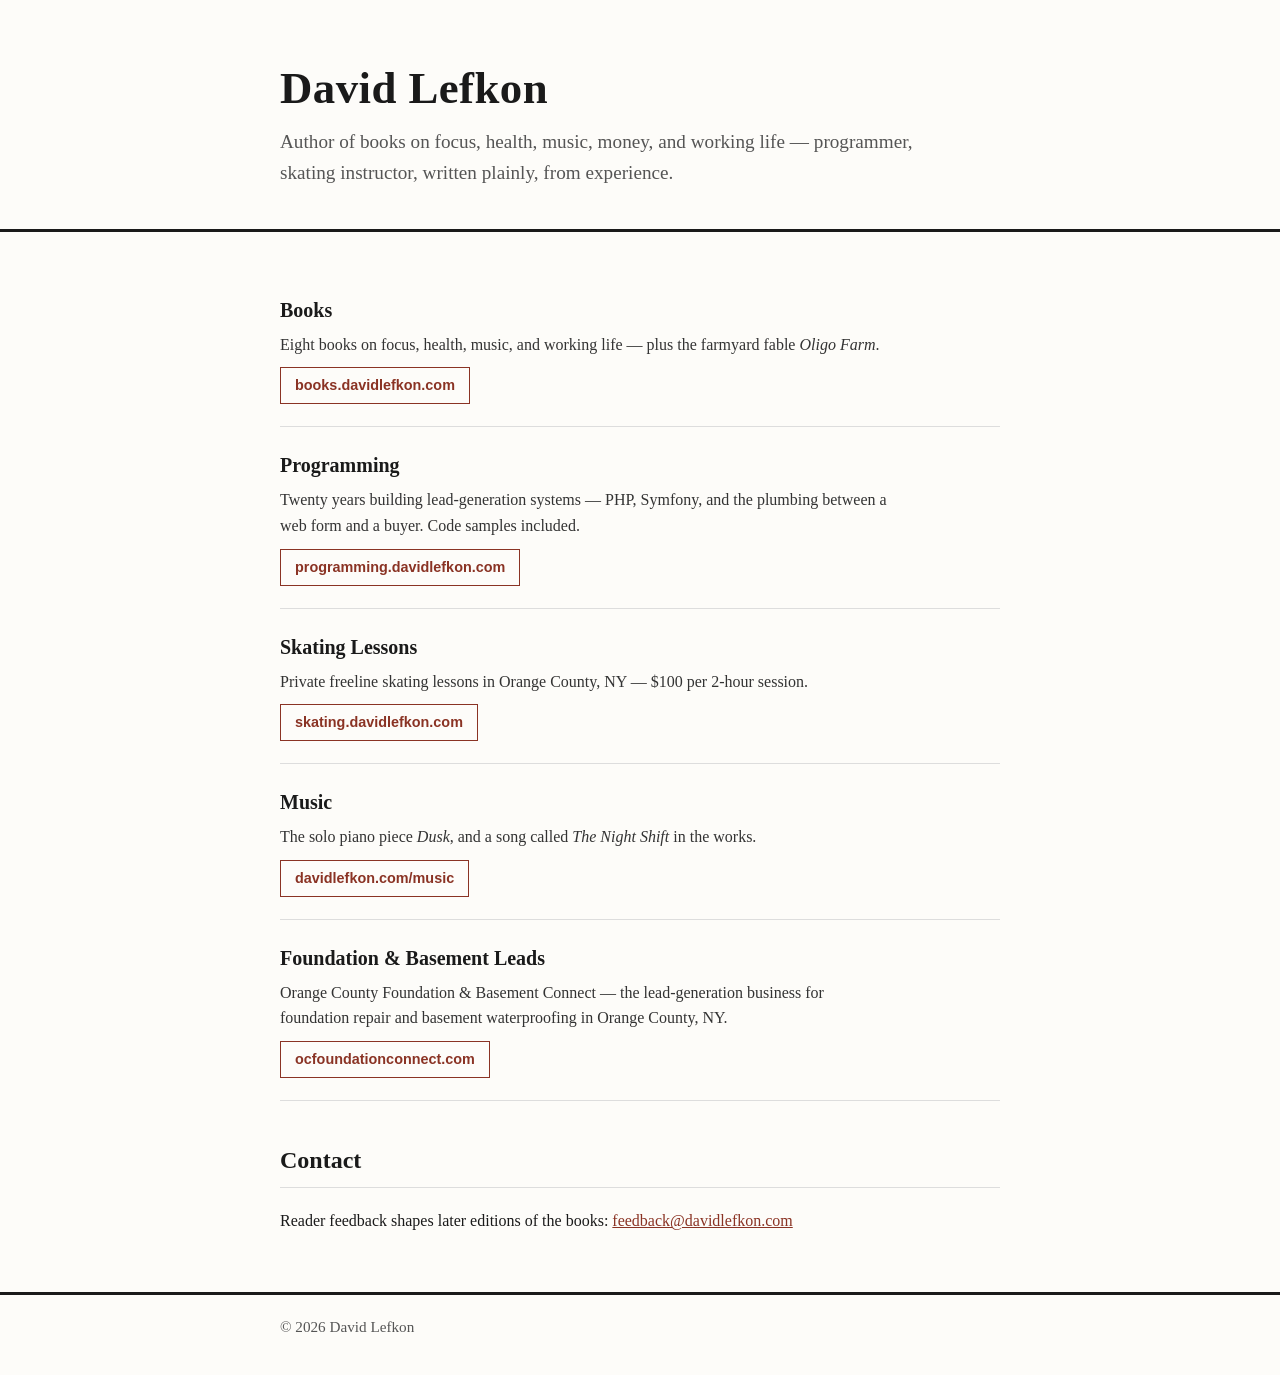
<file: index.html>
<!DOCTYPE html>
<html lang="en">
<head>
<meta charset="UTF-8">
<meta name="viewport" content="width=device-width, initial-scale=1.0">
<title>David Lefkon</title>
<meta name="description" content="David Lefkon: author, programmer, skating instructor. Books, code, lessons, and music.">
<style>:root{--ink:#1a1a1a;--muted:#555;--line:#ddd;--accent:#8a3324;--bg:#fdfcf9}
*{box-sizing:border-box;margin:0;padding:0}
body{font-family:Georgia,"Times New Roman",serif;color:var(--ink);background:var(--bg);line-height:1.6}
.wrap{max-width:760px;margin:0 auto;padding:0 20px}
header.hero{padding:64px 0 40px;border-bottom:3px solid var(--ink)}
header.hero h1{font-size:2.8rem;line-height:1.1;letter-spacing:.01em}
header.hero p.tagline{margin-top:14px;font-size:1.2rem;color:var(--muted);max-width:34em}
main{padding:40px 0 8px}
h2{font-size:1.5rem;margin-bottom:20px;padding-bottom:8px;border-bottom:1px solid var(--line)}
.book,.door{padding:22px 0;border-bottom:1px solid var(--line)}
.book h3,.door h3{font-size:1.25rem;margin-bottom:6px}
.book p,.door p{color:#333;max-width:38em}
a.buy,.door a{display:inline-block;margin-top:10px;font-family:Helvetica,Arial,sans-serif;font-size:.9rem;font-weight:bold;color:var(--accent);text-decoration:none;border:1px solid var(--accent);padding:6px 14px}
a.buy:hover,.door a:hover{background:var(--accent);color:#fff}
.soon{display:inline-block;margin-top:10px;font-family:Helvetica,Arial,sans-serif;font-size:.85rem;color:var(--muted)}
section.contact{padding:40px 0}
section.contact p{max-width:38em;margin-bottom:10px}
section.contact a{color:var(--accent)}
nav.top{padding:16px 0 0}
nav.top a{color:var(--accent);font-family:Helvetica,Arial,sans-serif;font-size:.9rem;text-decoration:none}
footer{border-top:3px solid var(--ink);padding:20px 0 36px;color:var(--muted);font-size:.95rem}</style>
</head>
<body>

<header class="hero">
  <div class="wrap">
    <h1>David Lefkon</h1>
    <p class="tagline">Author of books on focus, health, music, money, and working life &mdash; programmer, skating instructor, written plainly, from experience.</p>
  </div>
</header>
<main>
  <div class="wrap">
    <article class="door">
      <h3>Books</h3>
      <p>Eight books on focus, health, music, and working life &mdash; plus the farmyard fable <em>Oligo Farm</em>.</p>
      <a href="https://books.davidlefkon.com">books.davidlefkon.com</a>
    </article>
    <article class="door">
      <h3>Programming</h3>
      <p>Twenty years building lead-generation systems &mdash; PHP, Symfony, and the plumbing between a web form and a buyer. Code samples included.</p>
      <a href="https://programming.davidlefkon.com">programming.davidlefkon.com</a>
    </article>
    <article class="door">
      <h3>Skating Lessons</h3>
      <p>Private freeline skating lessons in Orange County, NY &mdash; $100 per 2-hour session.</p>
      <a href="https://skating.davidlefkon.com">skating.davidlefkon.com</a>
    </article>
    <article class="door">
      <h3>Music</h3>
      <p>The solo piano piece <em>Dusk</em>, and a song called <em>The Night Shift</em> in the works.</p>
      <a href="/music/">davidlefkon.com/music</a>
    </article>
    <article class="door">
      <h3>Foundation &amp; Basement Leads</h3>
      <p>Orange County Foundation &amp; Basement Connect &mdash; the lead-generation business for foundation repair and basement waterproofing in Orange County, NY.</p>
      <a href="https://ocfoundationconnect.com">ocfoundationconnect.com</a>
    </article>
    <section class="contact">
      <h2>Contact</h2>
      <p>Reader feedback shapes later editions of the books: <a href="mailto:feedback@davidlefkon.com">feedback@davidlefkon.com</a></p>
    </section>

  </div>
</main>
<footer>
  <div class="wrap">
    <p>&copy; 2026 David Lefkon</p>
  </div>
</footer>
</body>
</html>
</file>
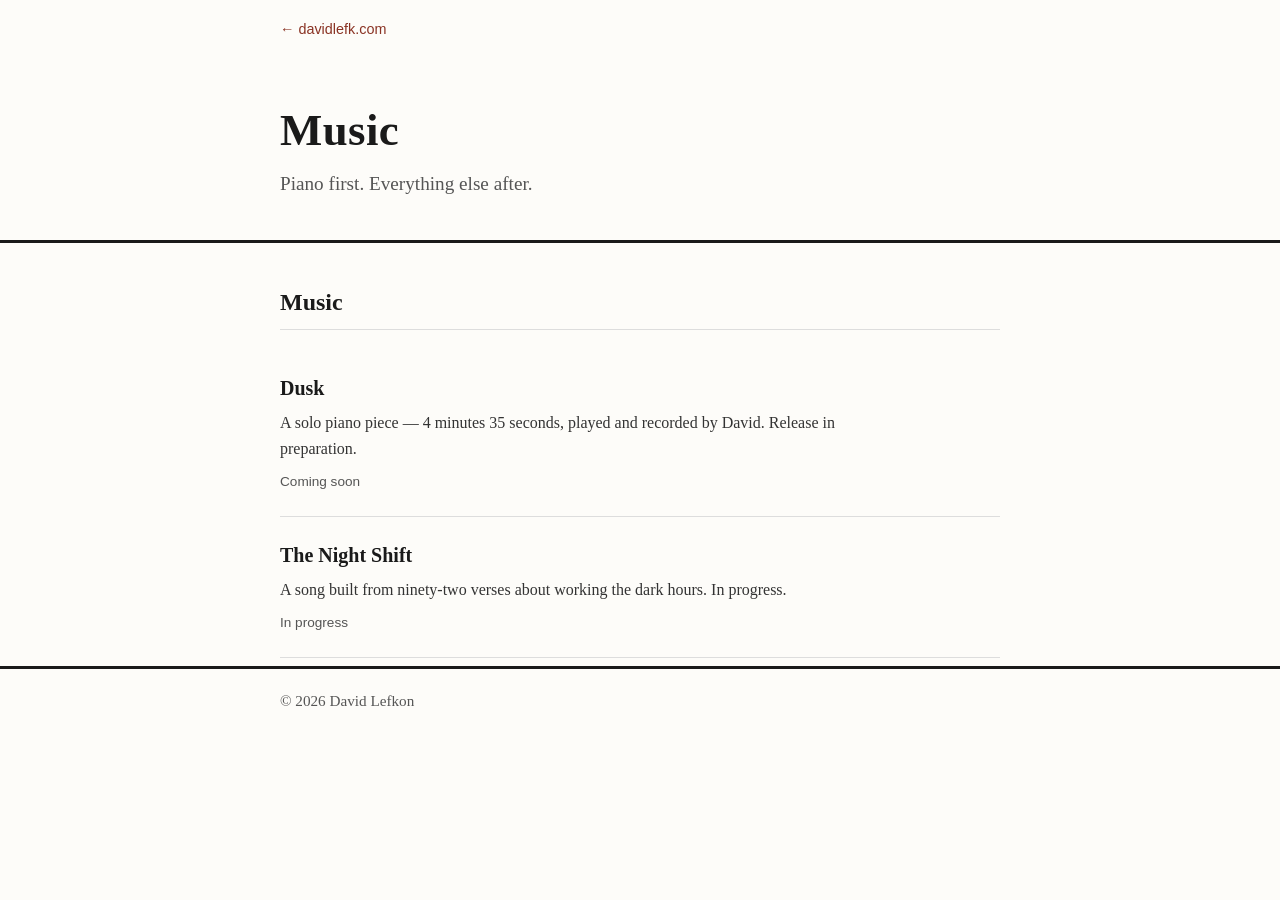
<file: music/index.html>
<!DOCTYPE html>
<html lang="en">
<head>
<meta charset="UTF-8">
<meta name="viewport" content="width=device-width, initial-scale=1.0">
<title>Music — David Lefkon</title>
<meta name="description" content="Music by David Lefkon: the solo piano piece Dusk and the song The Night Shift.">
<style>:root{--ink:#1a1a1a;--muted:#555;--line:#ddd;--accent:#8a3324;--bg:#fdfcf9}
*{box-sizing:border-box;margin:0;padding:0}
body{font-family:Georgia,"Times New Roman",serif;color:var(--ink);background:var(--bg);line-height:1.6}
.wrap{max-width:760px;margin:0 auto;padding:0 20px}
header.hero{padding:64px 0 40px;border-bottom:3px solid var(--ink)}
header.hero h1{font-size:2.8rem;line-height:1.1;letter-spacing:.01em}
header.hero p.tagline{margin-top:14px;font-size:1.2rem;color:var(--muted);max-width:34em}
main{padding:40px 0 8px}
h2{font-size:1.5rem;margin-bottom:20px;padding-bottom:8px;border-bottom:1px solid var(--line)}
.book,.door{padding:22px 0;border-bottom:1px solid var(--line)}
.book h3,.door h3{font-size:1.25rem;margin-bottom:6px}
.book p,.door p{color:#333;max-width:38em}
a.buy,.door a{display:inline-block;margin-top:10px;font-family:Helvetica,Arial,sans-serif;font-size:.9rem;font-weight:bold;color:var(--accent);text-decoration:none;border:1px solid var(--accent);padding:6px 14px}
a.buy:hover,.door a:hover{background:var(--accent);color:#fff}
.soon{display:inline-block;margin-top:10px;font-family:Helvetica,Arial,sans-serif;font-size:.85rem;color:var(--muted)}
section.contact{padding:40px 0}
section.contact p{max-width:38em;margin-bottom:10px}
section.contact a{color:var(--accent)}
nav.top{padding:16px 0 0}
nav.top a{color:var(--accent);font-family:Helvetica,Arial,sans-serif;font-size:.9rem;text-decoration:none}
footer{border-top:3px solid var(--ink);padding:20px 0 36px;color:var(--muted);font-size:.95rem}</style>
</head>
<body>
<nav class="top"><div class="wrap"><a href="https://davidlefkon.com">&larr; davidlefk.com</a></div></nav>
<header class="hero">
  <div class="wrap">
    <h1>Music</h1>
    <p class="tagline">Piano first. Everything else after.</p>
  </div>
</header>
<main>
  <div class="wrap">
    <h2>Music</h2>
    <article class="book">
      <h3>Dusk</h3>
      <p>A solo piano piece &mdash; 4 minutes 35 seconds, played and recorded by David. Release in preparation.</p>
      <span class="soon">Coming soon</span>
    </article>
    <article class="book">
      <h3>The Night Shift</h3>
      <p>A song built from ninety-two verses about working the dark hours. In progress.</p>
      <span class="soon">In progress</span>
    </article>

  </div>
</main>
<footer>
  <div class="wrap">
    <p>&copy; 2026 David Lefkon</p>
  </div>
</footer>
</body>
</html>
</file>
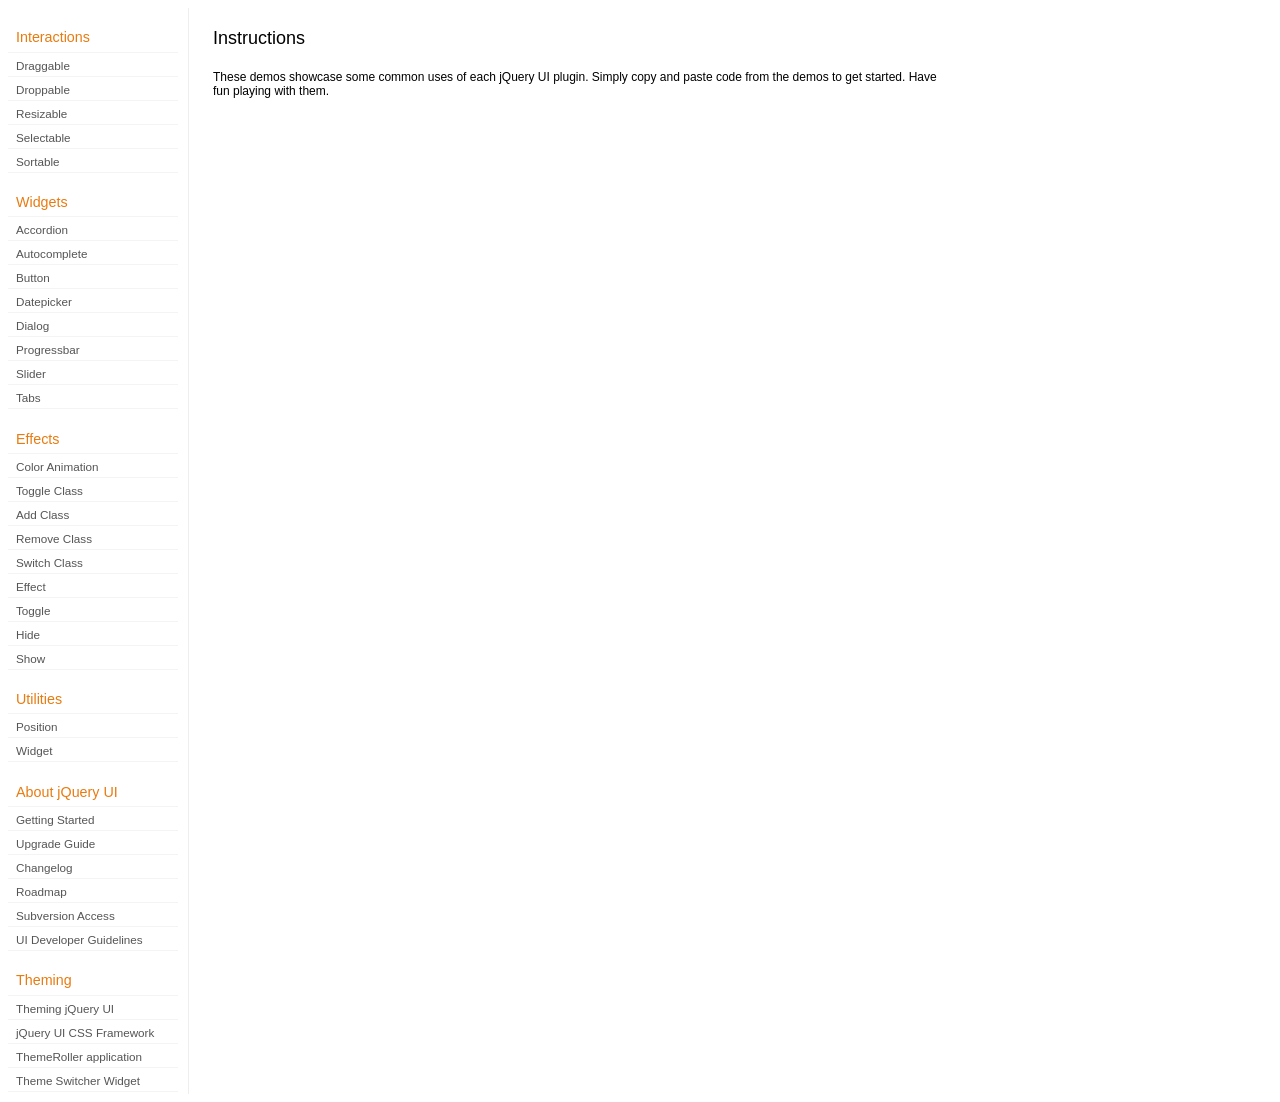
<file: jquery-ui-1.8.16.custom/development-bundle/demos/index.html>
<!DOCTYPE html>
<html lang="en">
<head>
	<meta charset="utf-8">
	<title>jQuery UI Demos</title>
	<link rel="stylesheet" href="../themes/base/jquery.ui.all.css">
	<link rel="stylesheet" href="demos.css">
	<script src="../jquery-1.6.2.js"></script>
	<script src="../external/jquery.bgiframe-2.1.2.js"></script>
	<script src="../ui/jquery.ui.core.js"></script>
	<script src="../ui/jquery.ui.widget.js"></script>
	<script src="../ui/jquery.ui.mouse.js"></script>
	<script src="../ui/jquery.ui.accordion.js"></script>
	<script src="../ui/jquery.ui.autocomplete.js"></script>
	<script src="../ui/jquery.ui.button.js"></script>
	<script src="../ui/jquery.ui.datepicker.js"></script>
	<script src="../ui/jquery.ui.dialog.js"></script>
	<script src="../ui/jquery.ui.draggable.js"></script>
	<script src="../ui/jquery.ui.droppable.js"></script>
	<script src="../ui/jquery.ui.position.js"></script>
	<script src="../ui/jquery.ui.progressbar.js"></script>
	<script src="../ui/jquery.ui.resizable.js"></script>
	<script src="../ui/jquery.ui.selectable.js"></script>
	<script src="../ui/jquery.ui.slider.js"></script>
	<script src="../ui/jquery.ui.sortable.js"></script>
	<script src="../ui/jquery.ui.tabs.js"></script>
	<script src="../ui/jquery.effects.core.js"></script>
	<script src="../ui/jquery.effects.blind.js"></script>
	<script src="../ui/jquery.effects.bounce.js"></script>
	<script src="../ui/jquery.effects.clip.js"></script>
	<script src="../ui/jquery.effects.drop.js"></script>
	<script src="../ui/jquery.effects.explode.js"></script>
	<script src="../ui/jquery.effects.fold.js"></script>
	<script src="../ui/jquery.effects.highlight.js"></script>
	<script src="../ui/jquery.effects.pulsate.js"></script>
	<script src="../ui/jquery.effects.scale.js"></script>
	<script src="../ui/jquery.effects.shake.js"></script>
	<script src="../ui/jquery.effects.slide.js"></script>
	<script src="../ui/jquery.effects.transfer.js"></script>
	<script src="../ui/i18n/jquery.ui.datepicker-af.js"></script>
	<script src="../ui/i18n/jquery.ui.datepicker-ar.js"></script>
	<script src="../ui/i18n/jquery.ui.datepicker-ar-DZ.js"></script>
	<script src="../ui/i18n/jquery.ui.datepicker-az.js"></script>
	<script src="../ui/i18n/jquery.ui.datepicker-bs.js"></script>
	<script src="../ui/i18n/jquery.ui.datepicker-bg.js"></script>
	<script src="../ui/i18n/jquery.ui.datepicker-ca.js"></script>
	<script src="../ui/i18n/jquery.ui.datepicker-cs.js"></script>
	<script src="../ui/i18n/jquery.ui.datepicker-da.js"></script>
	<script src="../ui/i18n/jquery.ui.datepicker-de.js"></script>
	<script src="../ui/i18n/jquery.ui.datepicker-el.js"></script>
	<script src="../ui/i18n/jquery.ui.datepicker-en-AU.js"></script>
	<script src="../ui/i18n/jquery.ui.datepicker-en-GB.js"></script>
	<script src="../ui/i18n/jquery.ui.datepicker-en-NZ.js"></script>
	<script src="../ui/i18n/jquery.ui.datepicker-eo.js"></script>
	<script src="../ui/i18n/jquery.ui.datepicker-es.js"></script>
	<script src="../ui/i18n/jquery.ui.datepicker-et.js"></script>
	<script src="../ui/i18n/jquery.ui.datepicker-eu.js"></script>
	<script src="../ui/i18n/jquery.ui.datepicker-fa.js"></script>
	<script src="../ui/i18n/jquery.ui.datepicker-fi.js"></script>
	<script src="../ui/i18n/jquery.ui.datepicker-fo.js"></script>
	<script src="../ui/i18n/jquery.ui.datepicker-fr.js"></script>
	<script src="../ui/i18n/jquery.ui.datepicker-fr-CH.js"></script>
	<script src="../ui/i18n/jquery.ui.datepicker-gl.js"></script>
	<script src="../ui/i18n/jquery.ui.datepicker-he.js"></script>
	<script src="../ui/i18n/jquery.ui.datepicker-hr.js"></script>
	<script src="../ui/i18n/jquery.ui.datepicker-hu.js"></script>
	<script src="../ui/i18n/jquery.ui.datepicker-hy.js"></script>
	<script src="../ui/i18n/jquery.ui.datepicker-id.js"></script>
	<script src="../ui/i18n/jquery.ui.datepicker-is.js"></script>
	<script src="../ui/i18n/jquery.ui.datepicker-it.js"></script>
	<script src="../ui/i18n/jquery.ui.datepicker-ja.js"></script>
	<script src="../ui/i18n/jquery.ui.datepicker-ko.js"></script>
	<script src="../ui/i18n/jquery.ui.datepicker-kz.js"></script>
	<script src="../ui/i18n/jquery.ui.datepicker-lt.js"></script>
	<script src="../ui/i18n/jquery.ui.datepicker-lv.js"></script>
	<script src="../ui/i18n/jquery.ui.datepicker-ml.js"></script>
	<script src="../ui/i18n/jquery.ui.datepicker-ms.js"></script>
	<script src="../ui/i18n/jquery.ui.datepicker-nl.js"></script>
	<script src="../ui/i18n/jquery.ui.datepicker-no.js"></script>
	<script src="../ui/i18n/jquery.ui.datepicker-pl.js"></script>
	<script src="../ui/i18n/jquery.ui.datepicker-pt.js"></script>
	<script src="../ui/i18n/jquery.ui.datepicker-pt-BR.js"></script>
	<script src="../ui/i18n/jquery.ui.datepicker-rm.js"></script>
	<script src="../ui/i18n/jquery.ui.datepicker-ro.js"></script>
	<script src="../ui/i18n/jquery.ui.datepicker-ru.js"></script>
	<script src="../ui/i18n/jquery.ui.datepicker-sk.js"></script>
	<script src="../ui/i18n/jquery.ui.datepicker-sl.js"></script>
	<script src="../ui/i18n/jquery.ui.datepicker-sq.js"></script>
	<script src="../ui/i18n/jquery.ui.datepicker-sr.js"></script>
	<script src="../ui/i18n/jquery.ui.datepicker-sr-SR.js"></script>
	<script src="../ui/i18n/jquery.ui.datepicker-sv.js"></script>
	<script src="../ui/i18n/jquery.ui.datepicker-ta.js"></script>
	<script src="../ui/i18n/jquery.ui.datepicker-th.js"></script>
	<script src="../ui/i18n/jquery.ui.datepicker-tj.js"></script>
	<script src="../ui/i18n/jquery.ui.datepicker-tr.js"></script>
	<script src="../ui/i18n/jquery.ui.datepicker-uk.js"></script>
	<script src="../ui/i18n/jquery.ui.datepicker-vi.js"></script>
	<script src="../ui/i18n/jquery.ui.datepicker-zh-CN.js"></script>
	<script src="../ui/i18n/jquery.ui.datepicker-zh-HK.js"></script>
	<script src="../ui/i18n/jquery.ui.datepicker-zh-TW.js"></script>
	<script>
	$(function() {
		
		$('.left-nav a').click(function(ev) {
			window.location.hash = this.href.replace(/.+\/([^\/]+)\/index\.html/,'$1') + '|default';
			loadPage(this.href);
			$('.left-nav a.selected').removeClass('selected');
			$(this).addClass('selected');
			ev.preventDefault();
		});
		
		if (window.location.hash) {
			if (window.location.hash.indexOf('|') === -1) {
				window.location.hash += '|default';	
			}			
			var path = window.location.href.replace(/(index\.html)?#/,'');
			path = path.replace('\|','/') + '.html';
			loadPage(path);
		}		

		function loadPage(path) {			
			var section = path.replace(/\/[^\/]+\.html/,'');
			var header = section.replace(/.+\/([^\/]+)/,'$1').replace(/_/, ' ');
			
			$('td.normal div.normal')
				.empty()
				.append('<h4 class="demo-subheader">Functional demo:</h4>')
				.append('<h3 class="demo-header">'+ header +'</h3>')
				.append('<div id="demo-config"></div>')
				.find('#demo-config')
					.append('<div id="demo-frame"></div><div id="demo-config-menu"></div><div id="demo-link"><a class="demoWindowLink" href="#"><span class="ui-icon ui-icon-newwin"></span>Open demo in a new window</a></div>')
					.find('#demo-config-menu')
						.load(section + '/index.html .demos-nav', function() {
							$('#demo-config-menu a').each(function() {
								this.setAttribute('href', section + '/' + this.getAttribute('href').replace(/.+\/([^\/]+)/,'$1'));
								$(this).attr('target', 'demo-frame');
								$(this).click(function() {

									resetDemos();
									
									$(this).parents('ul').find('li').removeClass('demo-config-on');
									$(this).parent().addClass('demo-config-on');
									$('#demo-notes').fadeOut();

									//Set the hash to the actual page without ".html"
									window.location.hash = header + '|' + this.getAttribute('href').match((/\/([^\/\\]+)\.html/))[1];

									loadDemo(this.getAttribute('href'));

									return false;
								});
							});

							if (window.location.hash) {
								var demo = window.location.hash.split('|')[1];
								$('#demo-config-menu a').each(function(){
									if (this.href.indexOf(demo + '.html') !== -1) {
										$(this).parents('ul').find('li').removeClass('demo-config-on');
										$(this).parent().addClass('demo-config-on');									
										loadDemo(this.href);										
									}
								});
							}

							updateDemoNotes();
						})
					.end()
					.find('#demo-link a')
						.bind('click', function(ev){
							window.open(this.href);
							ev.preventDefault();
						})
					.end()
				.end()
			;
			
			resetDemos();
		}
				
		function loadDemo(path) {
			var directory = path.match(/([^\/]+)\/[^\/\.]+\.html$/)[1];
			$.get(path, function(data) {
				var source = data;
				data = data.replace(/<script.*>.*<\/script>/ig,""); // Remove script tags
				data = data.replace(/<\/?link.*>/ig,""); //Remove link tags
				data = data.replace(/<\/?html.*>/ig,""); //Remove html tag
				data = data.replace(/<\/?body.*>/ig,""); //Remove body tag
				data = data.replace(/<\/?head.*>/ig,""); //Remove head tag
				data = data.replace(/<\/?!doctype.*>/ig,""); //Remove doctype
				data = data.replace(/<title.*>.*<\/title>/ig,""); // Remove title tags
				data = data.replace(/((href|src)=["'])(?!(http|#))/ig, "$1" + directory + "/");

				$('#demo-style').remove();
				$('#demo-frame').empty().html(data);
				$('#demo-frame style').clone().appendTo('head').attr('id','demo-style');
				$('#demo-link a').attr('href', path);
				updateDemoNotes();
				updateDemoSource(source);
				
				if (/default.html$/.test(path)) {
					$.get("documentation/docs-" + path.match(/demos\/(.+)\//)[1] + ".html", function(html) {
						$("#demo-source").after(html);
						$("#widget-docs").tabs();
						$(".param-header").click(function() {
							$(this).parent().toggleClass("param-open").end().next().toggle();
						});
						$(".docs-list-header").each(function() {
							var header = $(this);
							var details = header.next().find(".param-details").hide();
							$("a:first", header).click(function() {
								details.show().parent().addClass("param-open");
								return false;
							});
							$("a:last", header).click(function() {
								details.hide().parent().removeClass("param-open");
								return false;
							});
						});
					});
				}
			});
		}

		function updateDemoNotes() {
			var notes = $('#demo-frame .demo-description');
			if ($('#demo-notes').length == 0) {
				$('<div id="demo-notes"></div>').insertAfter('#demo-config');
			}
			$('#demo-notes').hide().empty().html(notes.html());
			$('#demo-notes').show();
			notes.hide();
		}
		
		function updateDemoSource(source) {
			if ($('#demo-source').length == 0) {
				$('<div id="demo-source"><a href="#" class="source-closed">View Source</a><div><pre><code></code></pre></div></div>').insertAfter('#demo-notes');
				$('#demo-source').find(">a").click(function() {
					$(this).toggleClass("source-closed").toggleClass("source-open").next().toggle();
					return false;
				}).end().find(">div").hide();
			}
			var cleanedSource = source
				.replace('themes/base/jquery.ui.all.css', 'theme/jquery.ui.all.css')
				.replace(/\s*\x3Clink.*demos\x2Ecss.*\x3E\s*/, '\r\n\t')
				.replace(/\x2E\x2E\x2F\x2E\x2E\x2F/g, '');

			$('#demo-source code').empty().text(cleanedSource);
		}
		
		function resetDemos() {
			$.datepicker.setDefaults($.extend({showMonthAfterYear: false}, $.datepicker.regional['']));
			$(".ui-dialog-content").remove();			
		}
				
	});
	</script>
</head>
<body>

<table class="layout-grid" cellspacing="0" cellpadding="0">
	<tr>
		<td class="left-nav">
			<dl class="demos-nav">
				<dt>Interactions</dt>
					<dd><a href="draggable/index.html">Draggable</a></dd>
					<dd><a href="droppable/index.html">Droppable</a></dd>
					<dd><a href="resizable/index.html">Resizable</a></dd>
					<dd><a href="selectable/index.html">Selectable</a></dd>
					<dd><a href="sortable/index.html">Sortable</a></dd>
				<dt>Widgets</dt>
					<dd><a href="accordion/index.html">Accordion</a></dd>
					<dd><a href="autocomplete/index.html">Autocomplete</a></dd>
					<dd><a href="button/index.html">Button</a></dd>
					<dd><a href="datepicker/index.html">Datepicker</a></dd>
					<dd><a href="dialog/index.html">Dialog</a></dd>
					<dd><a href="progressbar/index.html">Progressbar</a></dd>
					<dd><a href="slider/index.html">Slider</a></dd>
					<dd><a href="tabs/index.html">Tabs</a></dd>
				<dt>Effects</dt>
					<dd><a href="animate/index.html">Color Animation</a></dd>
					<dd><a href="toggleClass/index.html">Toggle Class</a></dd>
					<dd><a href="addClass/index.html">Add Class</a></dd>
					<dd><a href="removeClass/index.html">Remove Class</a></dd>
					<dd><a href="switchClass/index.html">Switch Class</a></dd>
					<dd><a href="effect/index.html">Effect</a></dd>
					<dd><a href="toggle/index.html">Toggle</a></dd>
					<dd><a href="hide/index.html">Hide</a></dd>
					<dd><a href="show/index.html">Show</a></dd>
				<dt>Utilities</dt>
					<dd><a href="position/index.html">Position</a></dd>
					<dd><a href="widget/index.html">Widget</a></dd>
				<dt>About jQuery UI</dt>
					<dd><a href="http://jqueryui.com/docs/Getting_Started">Getting Started</a></dd>
					<dd><a href="http://jqueryui.com/docs/Upgrade_Guide">Upgrade Guide</a></dd>					
					<dd><a href="http://jqueryui.com/docs/Changelog">Changelog</a></dd>
					<dd><a href="http://jqueryui.com/docs/Roadmap">Roadmap</a></dd>
					<dd><a href="http://jqueryui.com/docs/Subversion">Subversion Access</a></dd>
					<dd><a href="http://jqueryui.com/docs/Developer_Guide">UI Developer Guidelines</a></dd>
				<dt>Theming</dt>
					<dd><a href="http://jqueryui.com/docs/Theming">Theming jQuery UI</a></dd>
					<dd><a href="http://jqueryui.com/docs/Theming/API">jQuery UI CSS Framework</a></dd>
					<dd><a href="http://jqueryui.com/docs/Theming/Themeroller">ThemeRoller application</a></dd>
					<dd><a href="http://jqueryui.com/docs/Theming/ThemeSwitcher">Theme Switcher Widget</a></dd>

			</dl>
		</td>
		<td class="normal">

			<div class="normal">

					<h3>Instructions</h3>
					<p>
						These demos showcase some common uses of each jQuery UI plugin. Simply copy and paste code from the demos to get started. Have fun playing with them.
					</p>
				
			</div>

		</td>
	</tr>
</table>
</body>
</html>
</file>
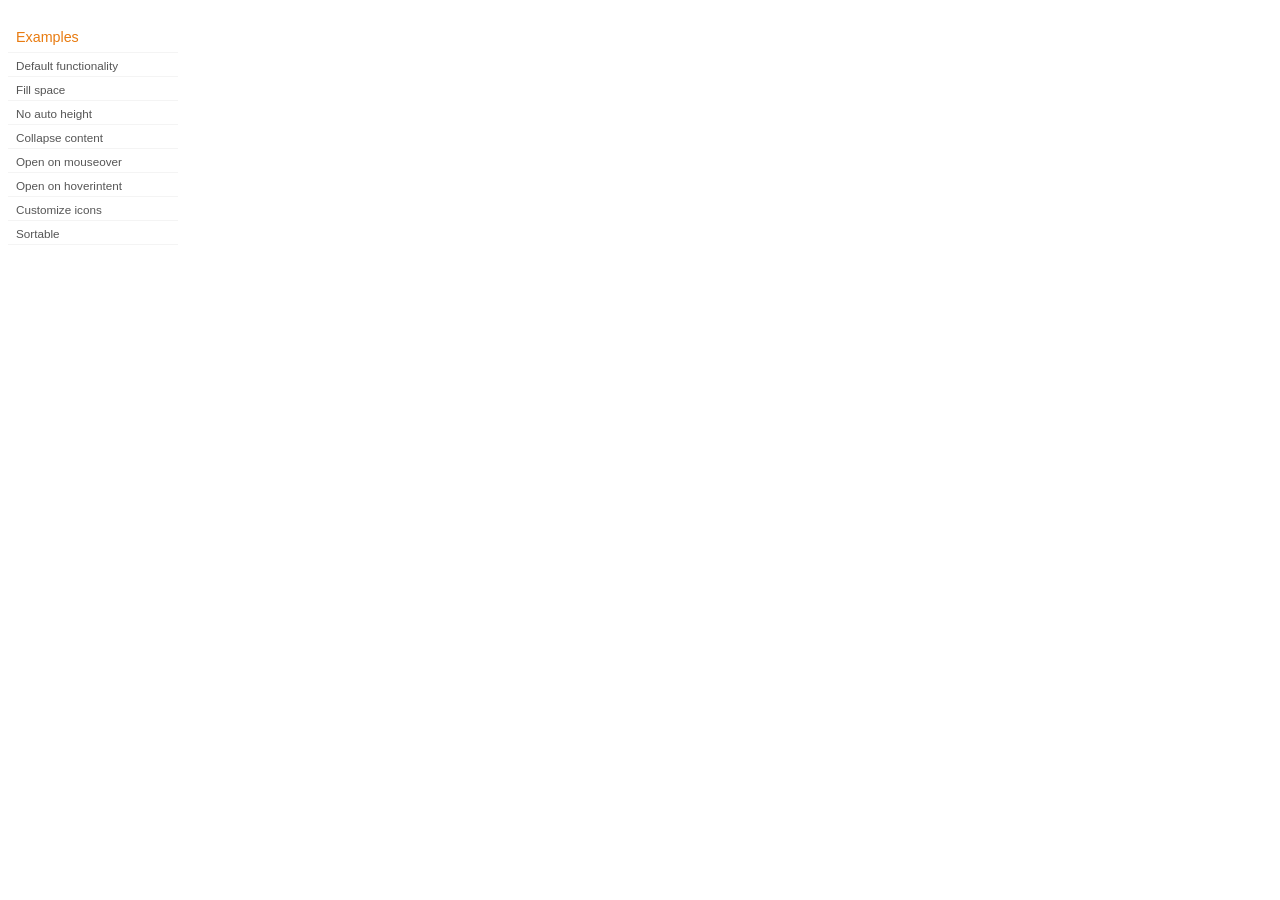
<file: jquery-ui-1.8.16.custom/development-bundle/demos/accordion/index.html>
<!DOCTYPE html>
<html lang="en">
<head>
	<meta charset="utf-8">
	<title>jQuery UI Accordion Demos</title>
	<link rel="stylesheet" href="../demos.css">
</head>
<body>

<div class="demos-nav">
	<h4>Examples</h4>
	<ul>
		<li class="demo-config-on"><a href="default.html">Default functionality</a></li>
		<li><a href="fillspace.html">Fill space</a></li>
		<li><a href="no-auto-height.html">No auto height</a></li>
		<li><a href="collapsible.html">Collapse content</a></li>
		<li><a href="mouseover.html">Open on mouseover</a></li>
		<li><a href="hoverintent.html">Open on hoverintent</a></li>
		<li><a href="custom-icons.html">Customize icons</a></li>
		<li><a href="sortable.html">Sortable</a></li>
	</ul>
</div>

</body>
</html>
</file>
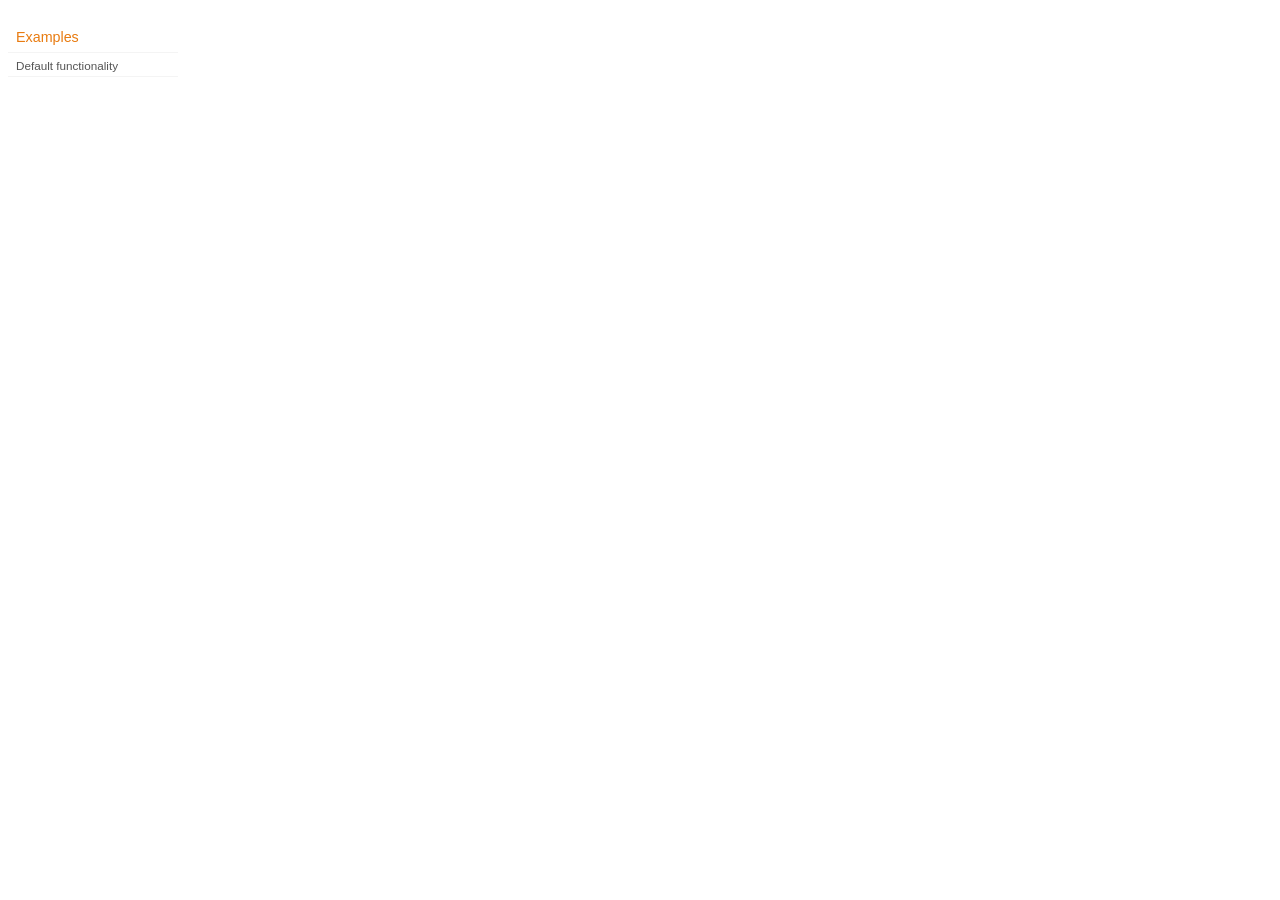
<file: jquery-ui-1.8.16.custom/development-bundle/demos/addClass/index.html>
<!DOCTYPE html>
<html lang="en">
<head>
	<meta charset="utf-8">
	<title>jQuery UI Effects Demos</title>
	<link rel="stylesheet" href="../demos.css">
</head>
<body>

<div class="demos-nav">
	<h4>Examples</h4>
	<ul>
		<li class="demo-config-on"><a href="default.html">Default functionality</a></li>
	</ul>
</div>

</body>
</html>
</file>
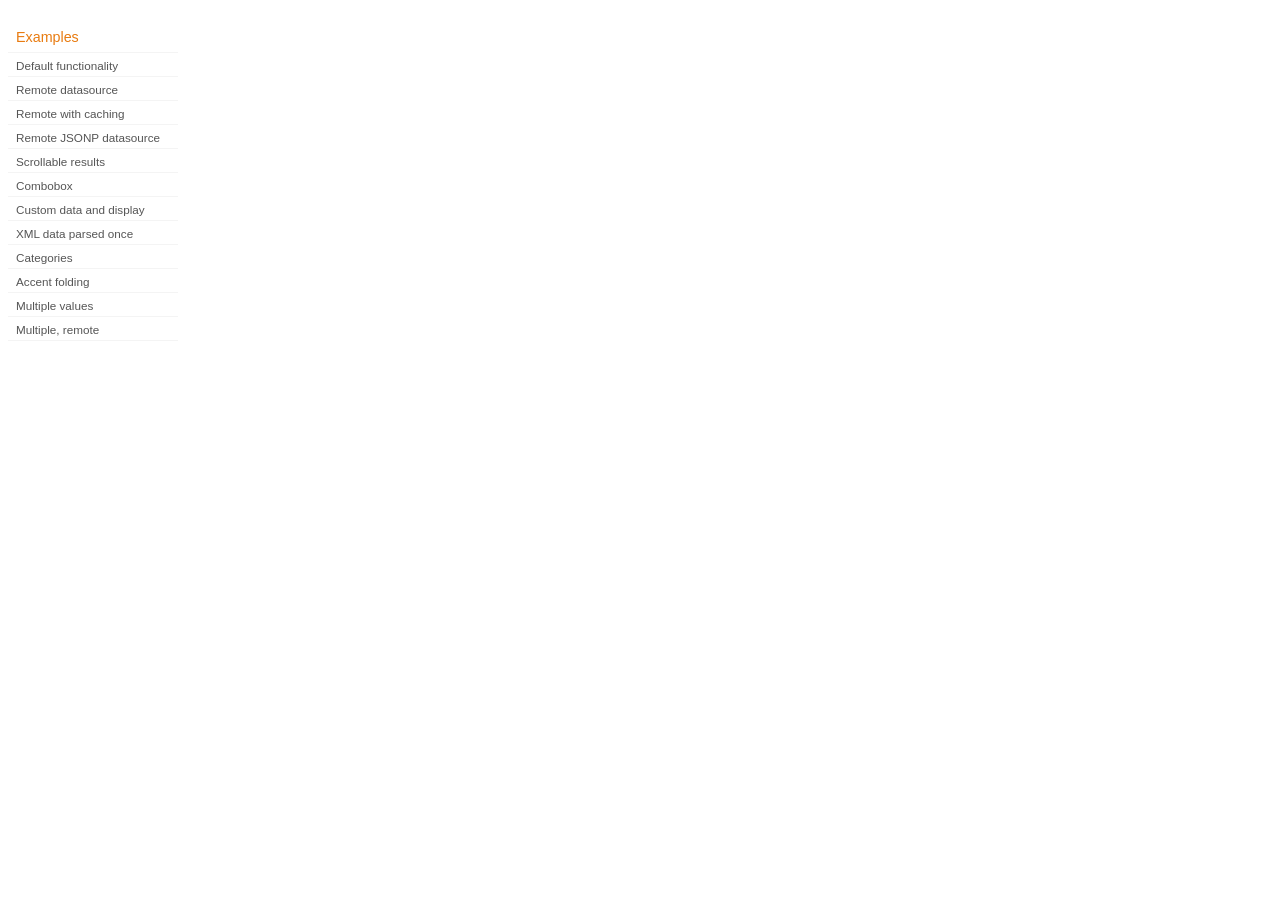
<file: jquery-ui-1.8.16.custom/development-bundle/demos/autocomplete/index.html>
<!DOCTYPE html>
<html lang="en">
<head>
	<meta charset="utf-8">
	<title>jQuery UI Autocomplete Demos</title>
	<link rel="stylesheet" href="../demos.css">
</head>
<body>
	<div class="demos-nav">
		<h4>Examples</h4>
		<ul>
			<li class="demo-config-on"><a href="default.html">Default functionality</a></li>
			<li><a href="remote.html">Remote datasource</a></li>
			<li><a href="remote-with-cache.html">Remote with caching</a></li>
			<li><a href="remote-jsonp.html">Remote JSONP datasource</a></li>
			<li><a href="maxheight.html">Scrollable results</a></li>
			<li><a href="combobox.html">Combobox</a></li>
			<li><a href="custom-data.html">Custom data and display</a></li>
			<li><a href="xml.html">XML data parsed once</a></li>
			<li><a href="categories.html">Categories</a></li>
			<li><a href="folding.html">Accent folding</a></li>
			<li><a href="multiple.html">Multiple values</a></li>
			<li><a href="multiple-remote.html">Multiple, remote</a></li>
		</ul>
	</div>
</body>
</html>
</file>
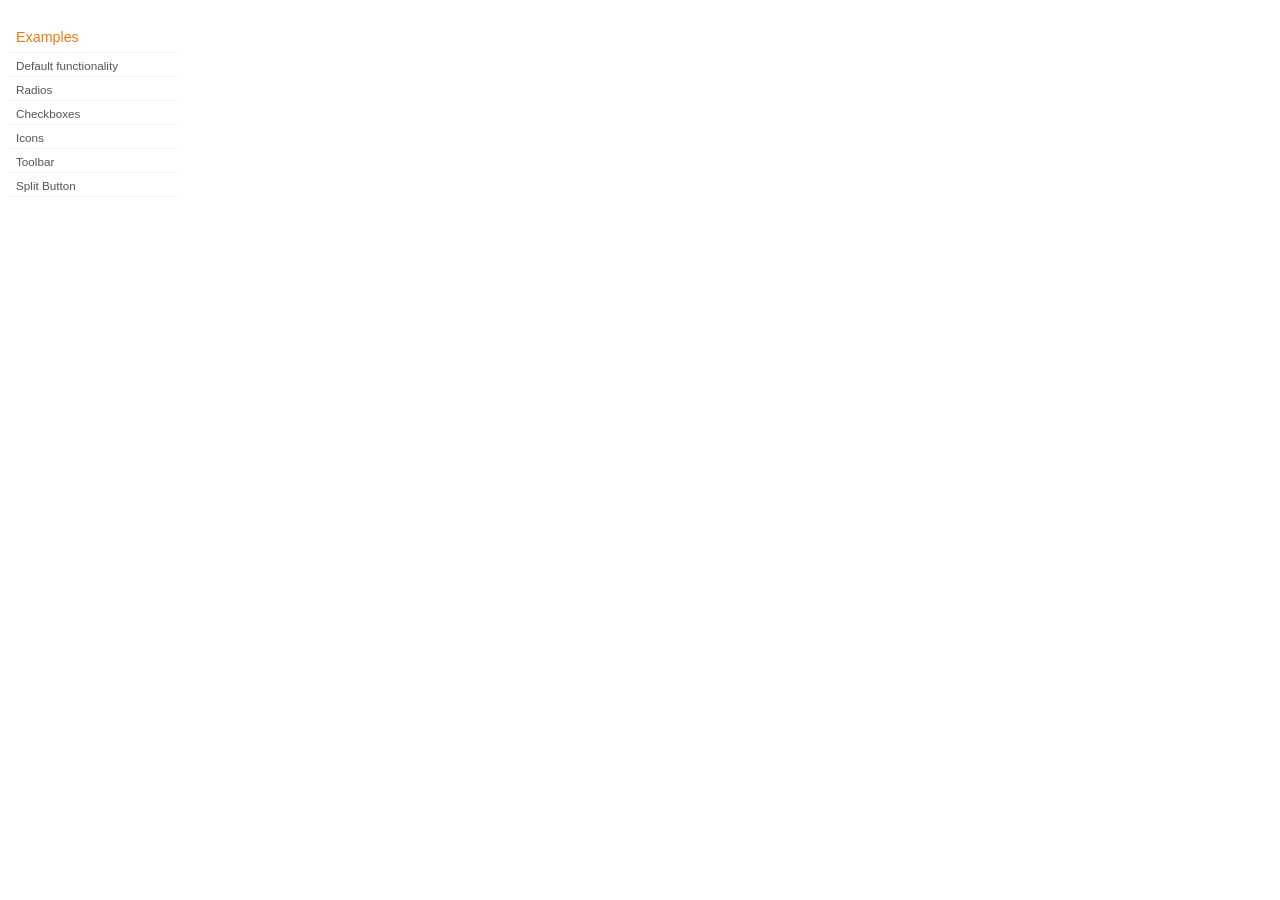
<file: jquery-ui-1.8.16.custom/development-bundle/demos/button/index.html>
<!DOCTYPE html>
<html lang="en">
<head>
	<meta charset="utf-8">
	<title>jQuery UI Button Demos</title>
	<link rel="stylesheet" href="../demos.css">
</head>
<body>

<div class="demos-nav">
	<h4>Examples</h4>
	<ul>
		<li class="demo-config-on"><a href="default.html">Default functionality</a></li>
		<li><a href="radio.html">Radios</a></li>
		<li><a href="checkbox.html">Checkboxes</a></li>
		<li><a href="icons.html">Icons</a></li>
		<li><a href="toolbar.html">Toolbar</a></li>
		<li><a href="splitbutton.html">Split Button</a></li>
	</ul>
</div>

</body>
</html>
</file>
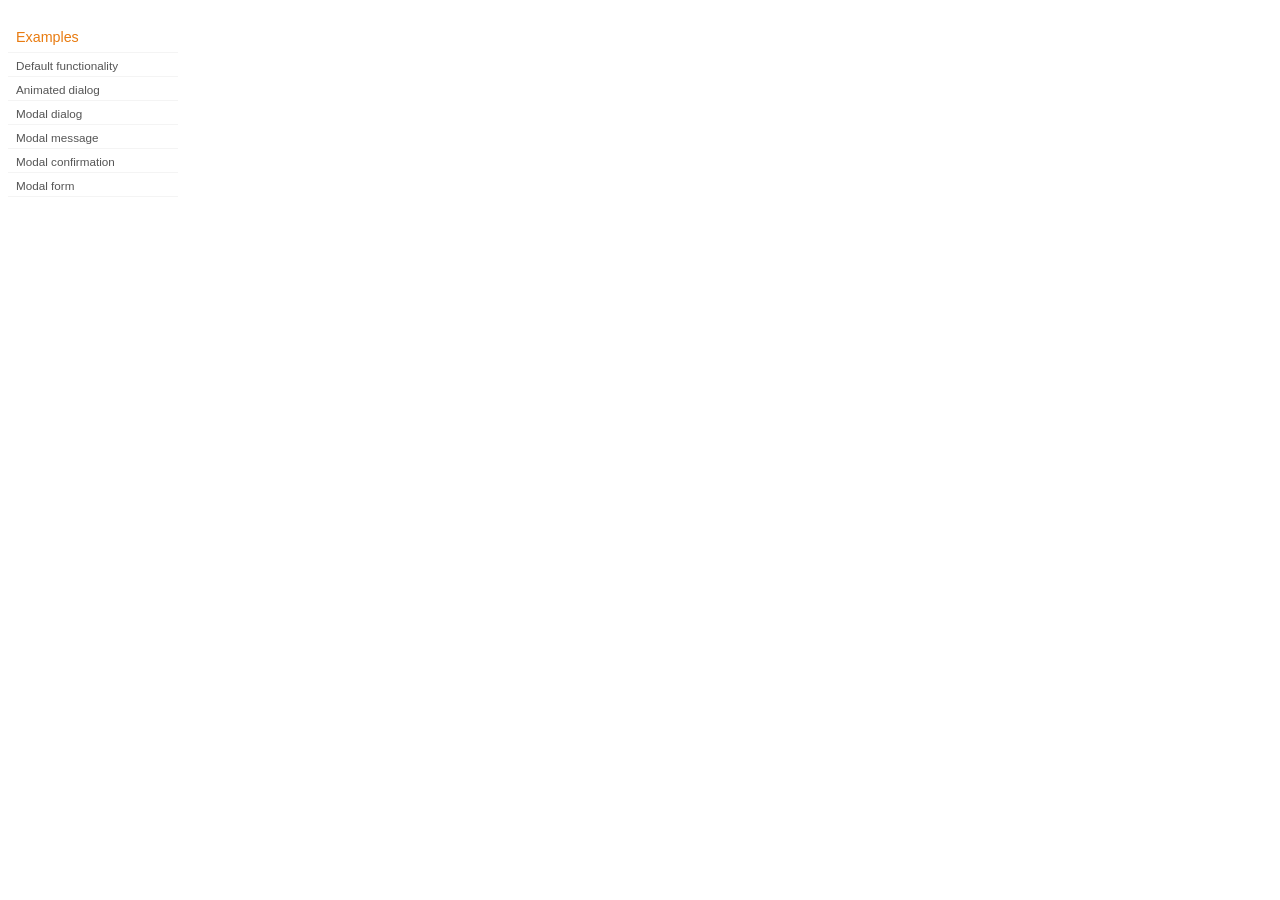
<file: jquery-ui-1.8.16.custom/development-bundle/demos/dialog/index.html>
<!DOCTYPE html>
<html lang="en">
<head>
	<meta charset="utf-8">
	<title>jQuery UI Dialog Demos</title>
	<link rel="stylesheet" href="../demos.css">
</head>
<body>

<div class="demos-nav">
	<h4>Examples</h4>
	<ul>
		<li class="demo-config-on"><a href="default.html">Default functionality</a></li>
		<li><a href="animated.html">Animated dialog</a></li>
		<li><a href="modal.html">Modal dialog</a></li>
		<li><a href="modal-message.html">Modal message</a></li>
		<li><a href="modal-confirmation.html">Modal confirmation</a></li>
		<li><a href="modal-form.html">Modal form</a></li>
	</ul>
</div>

</body>
</html>
</file>
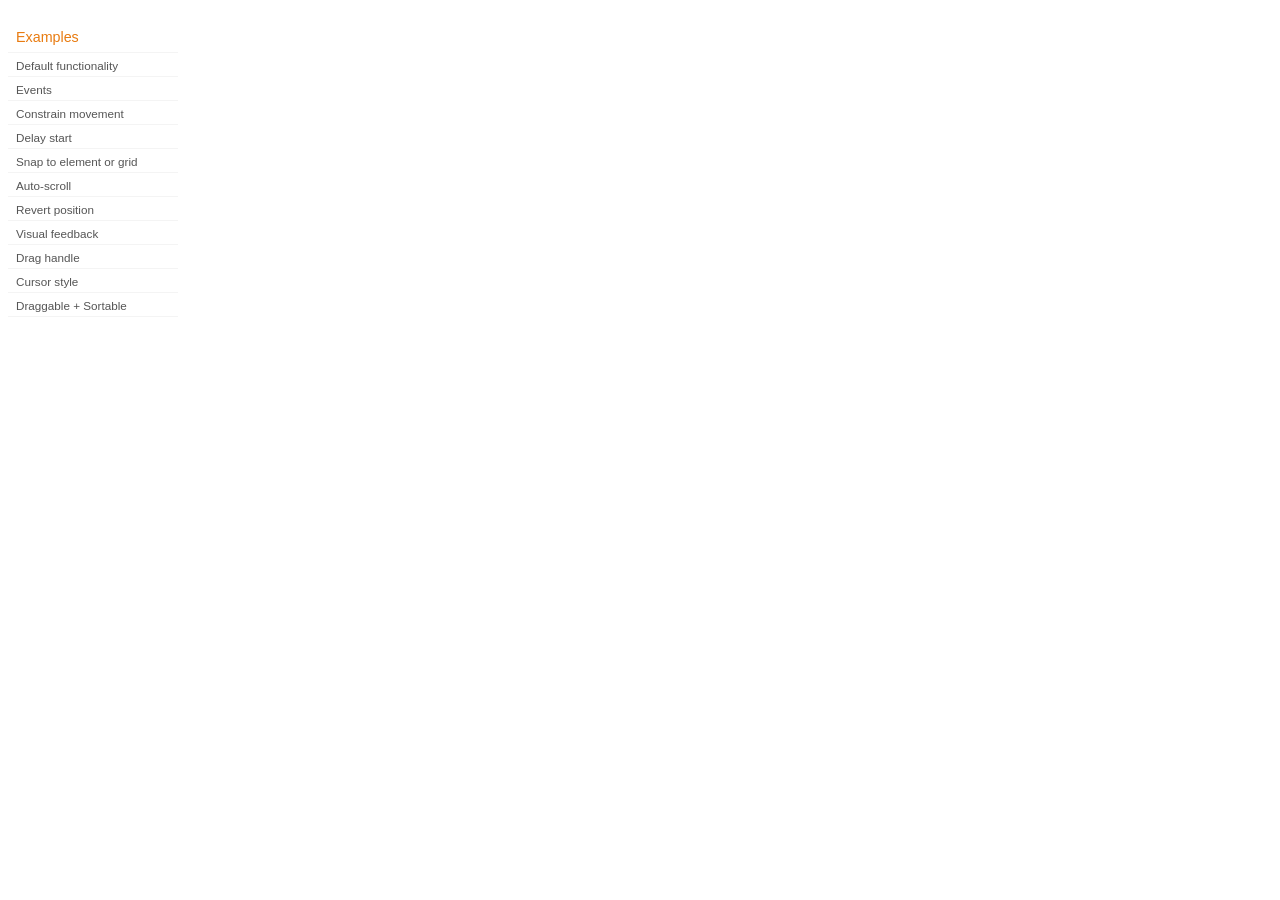
<file: jquery-ui-1.8.16.custom/development-bundle/demos/draggable/index.html>
<!DOCTYPE html>
<html lang="en">
<head>
	<meta charset="utf-8">
	<title>jQuery UI Draggable Demos</title>
	<link rel="stylesheet" href="../demos.css">
</head>
<body>

<div class="demos-nav">
	<h4>Examples</h4>
	<ul>
		<li class="demo-config-on"><a href="default.html">Default functionality</a></li>
		<li><a href="events.html">Events</a></li>
		<li><a href="constrain-movement.html">Constrain movement</a></li>
		<li><a href="delay-start.html">Delay start</a></li>
		<li><a href="snap-to.html">Snap to element or&#160;grid</a></li>
		<li><a href="scroll.html">Auto-scroll</a></li>
		<li><a href="revert.html">Revert position</a></li>
		<li><a href="visual-feedback.html">Visual feedback</a></li>
		<li><a href="handle.html">Drag handle</a></li>
		<li><a href="cursor-style.html">Cursor style</a></li>
		<li><a href="sortable.html">Draggable + Sortable</a></li>
	</ul>
</div>

</body>
</html>
</file>
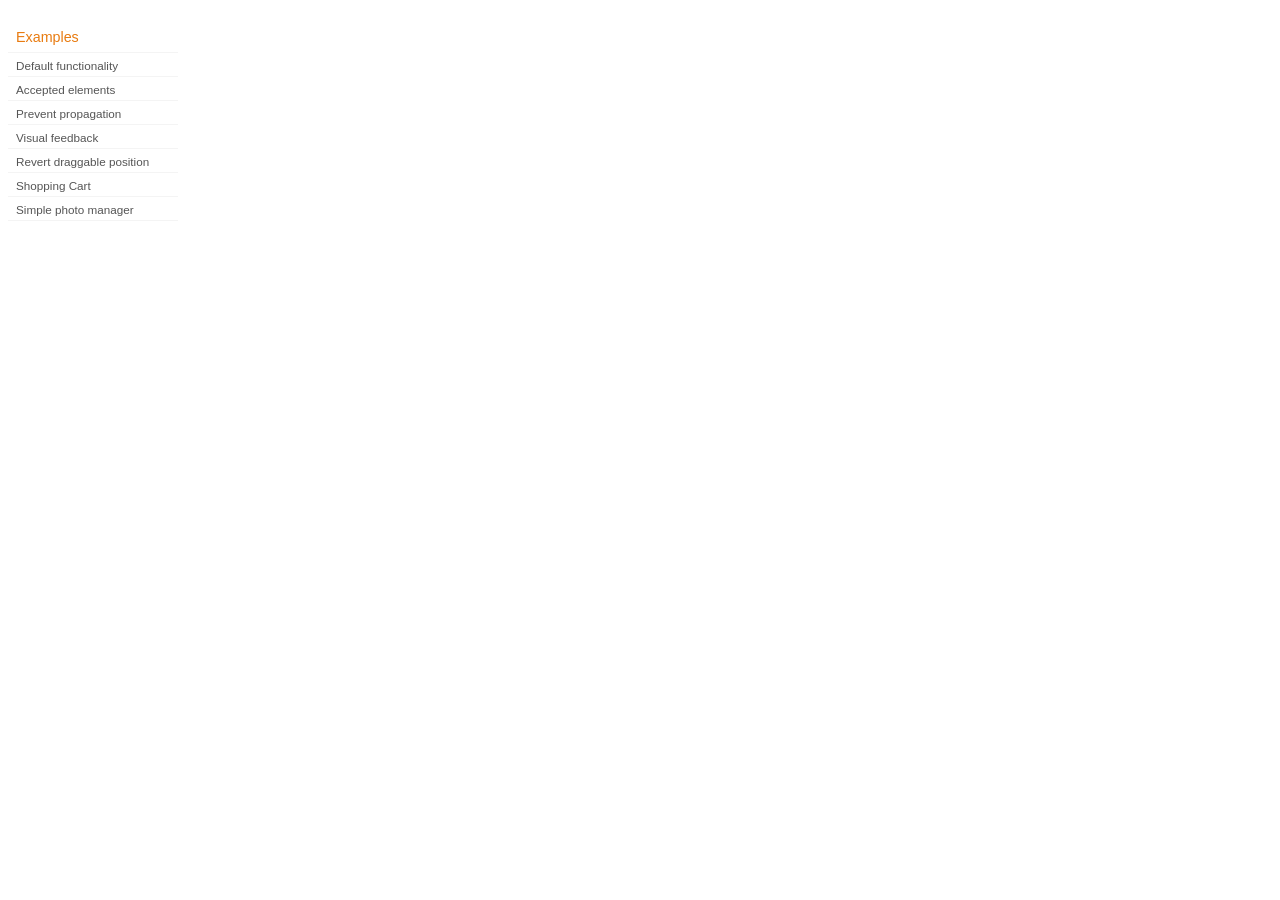
<file: jquery-ui-1.8.16.custom/development-bundle/demos/droppable/index.html>
<!DOCTYPE html>
<html lang="en">
<head>
	<meta charset="utf-8">
	<title>jQuery UI Droppable Demos</title>
	<link rel="stylesheet" href="../demos.css">
</head>
<body>

<div class="demos-nav">
	<h4>Examples</h4>
	<ul>
		<li class="demo-config-on"><a href="default.html">Default functionality</a></li>
		<li><a href="accepted-elements.html">Accepted elements</a></li>
		<li><a href="propagation.html">Prevent propagation</a></li>
		<li><a href="visual-feedback.html">Visual feedback</a></li>
		<li><a href="revert.html">Revert draggable position</a></li>
		<li><a href="shopping-cart.html">Shopping Cart</a></li>
		<li><a href="photo-manager.html">Simple photo manager</a></li>
	</ul>
</div>

</body>
</html>
</file>
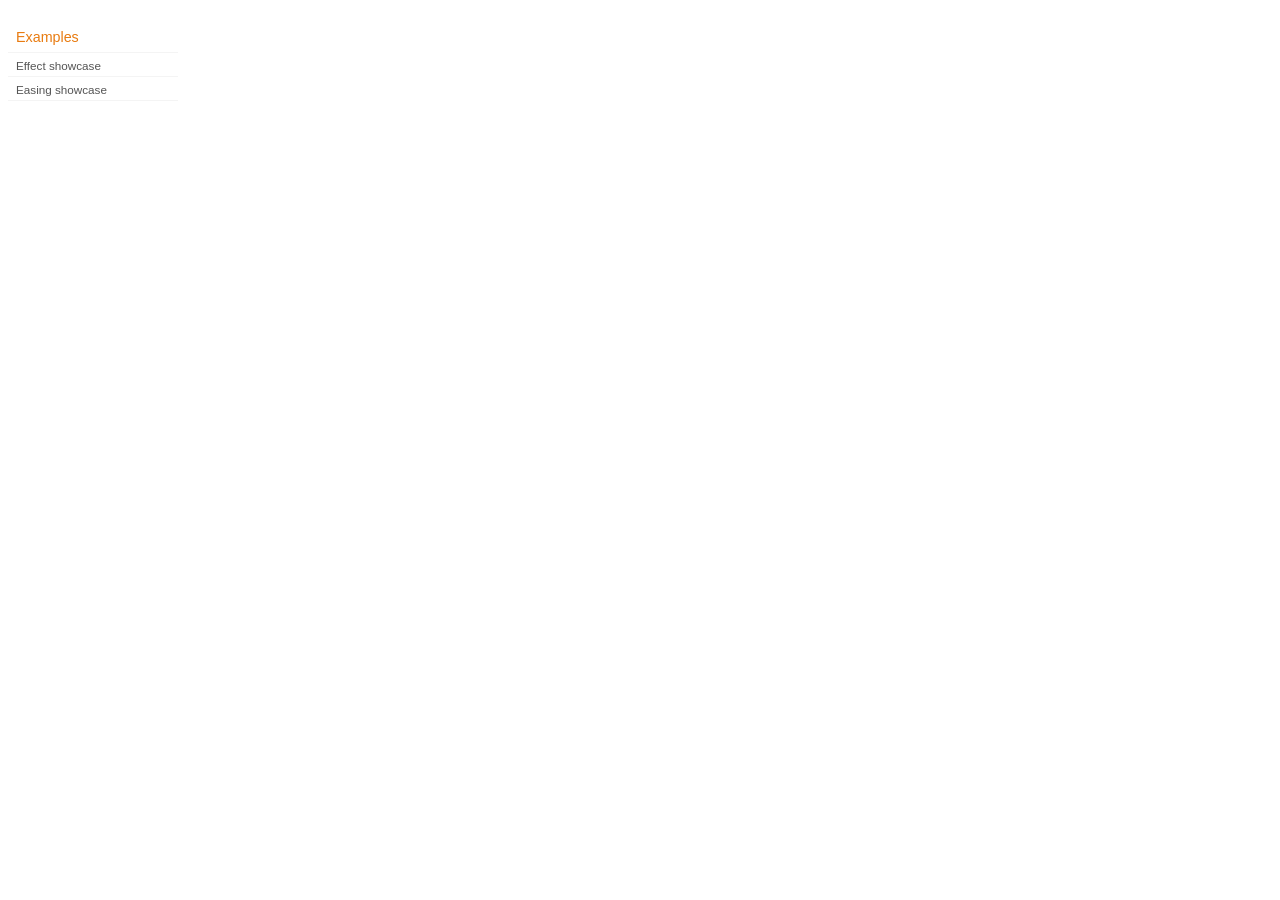
<file: jquery-ui-1.8.16.custom/development-bundle/demos/effect/index.html>
<!DOCTYPE html>
<html lang="en">
<head>
	<meta charset="utf-8">
	<title>jQuery UI Effects Demos</title>
	<link rel="stylesheet" href="../demos.css">
</head>
<body>

<div class="demos-nav">
	<h4>Examples</h4>
	<ul>
		<li class="demo-config-on"><a href="default.html">Effect showcase</a></li>
		<li><a href="easing.html">Easing showcase</a></li>
	</ul>
</div>

</body>
</html>
</file>
<file: jquery-ui-1.8.16.custom/development-bundle/demos/demos.css>
body {
	font-size: 62.5%;
}

table {
	font-size: 1em;
}

/* Site
   -------------------------------- */

body {
	font-family: "Trebuchet MS", "Helvetica", "Arial",  "Verdana", "sans-serif";
}

/* Layout
   -------------------------------- */

.layout-grid {
	width: 960px;
}

.layout-grid td {
	vertical-align: top;
}

.layout-grid td.left-nav {
	width: 140px;
}

.layout-grid td.normal {
	border-left: 1px solid #eee;
	padding: 20px 24px;
	font-family: "Trebuchet MS", "Helvetica", "Arial",  "Verdana", "sans-serif";
}

.layout-grid td.demos {
	background: url('/images/demos_bg.jpg') no-repeat;
	height: 337px;
	overflow: hidden;
}

/* Normal
   -------------------------------- */

.normal h3,
.normal h4 {
	margin: 0;
	font-weight: normal;
}

.normal h3 {
	padding: 0 0 9px;
	font-size: 1.8em;
}

.normal h4 {
	padding-bottom: 21px;
	border-bottom: 1px dashed #999;
	font-size: 1.2em;
	font-weight: bold;
}

.normal p {
	font-size: 1.2em;
}

/* Demos */

.demos-nav, .demos-nav dt, .demos-nav dd, .demos-nav ul, .demos-nav li {
	margin: 0;
	padding: 0
}

.demos-nav {
	float: left;
	width: 170px;
	font-size: 1.3em;
}

.demos-nav dt,
.demos-nav h4 {
	margin: 0;
	padding: 0;
	font: normal 1.1em "Trebuchet MS", "Helvetica", "Arial",  "Verdana", "sans-serif";
	color: #e87b10;
}

.demos-nav dt,
.demos-nav h4 {
	margin-top: 1.5em;
	margin-bottom: 0;
	padding-left: 8px;
	padding-bottom:5px;
	line-height: 1.2em;
	border-bottom: 1px solid #F4F4F4;
}

.demos-nav dd a,
.demos-nav li a {
	border-bottom: 1px solid #F4F4F4;
	display:block;
	padding: 4px 3px 4px 8px;
	font-size: 90%;
	text-decoration: none;
	color: #555 ;
	margin:2px 0;
	height:13px;
}

.demos-nav dd a:hover,
.demos-nav dd a:focus,
.demos-nav dd a:hover,
.demos-nav dd a:focus {
	background: #f3f3f3;
	color:#000;
	-moz-border-radius: 5px; -webkit-border-radius: 5px;
}
 .demos-nav dd a.selected {
	background: #555;
	color:#ffffff;
	-moz-border-radius: 5px; -webkit-border-radius: 5px;
}


/* new styles for demo pages, added by Filament 12.29.08
eventually we should convert the font sizes to ems -- using px for now to minimize style conflicts
*/

.normal h3.demo-header { font-size:32px; padding:0 0 5px; border-bottom:1px solid #eee; text-transform: capitalize; }
.normal h4.demo-subheader { font-size:10px; text-transform: uppercase; color:#999; padding:8px 0 3px; border:0; margin:0; }
.normal a:link,
.normal a:visited { color:#1b75bb; text-decoration:none; }
.normal a:hover,
.normal a:active { color:#0b559b; }

#demo-config { padding:20px 0 0; }

#demo-frame { float:left; width:540px; height:380px; border:1px solid #ddd; overflow: auto; position: relative; }
#demo-frame h3, #demo-frame h4 { padding: 0; font-weight: bold; font-size: 1em; }

#demo-config-menu { float:right; width:180px;  }
#demo-config-menu h4 { font-size:13px; color:#666; font-weight:normal; border:0; padding-left:18px; }

#demo-config-menu ul { list-style: none; padding: 0; margin: 0; }

#demo-config-menu li { font-size:12px; padding:0 0 0 10px; margin:3px 0; zoom: 1; }

#demo-config-menu li a:link,
#demo-config-menu li a:visited { display:block; padding:1px 8px 4px; border-bottom:1px dotted #b3b3b3; }
* html #demo-config-menu li a:link,
* html #demo-config-menu li a:visited { padding:1px 8px 2px; }
#demo-config-menu li a:hover,
#demo-config-menu li a:active { background-color:#f6f6f6; }

#demo-config-menu li.demo-config-on { background: url(images/demo-config-on-tile.gif) repeat-x left center; }

#demo-config-menu li.demo-config-on a:link,
#demo-config-menu li.demo-config-on a:visited,
#demo-config-menu li.demo-config-on a:hover,
#demo-config-menu li.demo-config-on a:active { background: url(images/demo-config-on.gif) no-repeat left; padding-left:18px; color:#fff; border:0; margin-left:-10px; margin-top: 0px; margin-bottom: 0px; }

#demo-source, #demo-notes {
	clear: both;
	padding: 20px 0 0;
	font-size: 1.3em;
}

#demo-notes { width:520px; color:#333; font-size: 1em; }
#demo-notes p code, .demo-description p code { padding: 0; font-weight: bold; }
#demo-source pre, #demo-source code { padding: 0; }
code, pre { padding:8px 0 8px 20px ; font-size: 1.2em; line-height:130%;  }

#demo-source a:link,
#demo-source a:visited,
#demo-source a:hover,
#demo-source a:active { font-size:12px; padding-left:13px; background-position: left center; background-repeat: no-repeat; }

#demo-source a.source-open:link,
#demo-source a.source-open:visited,
#demo-source a.source-open:hover,
#demo-source a.source-open:active { background-image: url(images/demo-spindown-open.gif); }

#demo-source a.source-closed:link,
#demo-source a.source-closed:visited,
#demo-source a.source-closed:hover,
#demo-source a.source-closed:active { background-image: url(images/demo-spindown-closed.gif); }

div.demo {
	padding:12px;
	font-family: "Trebuchet MS", "Arial", "Helvetica", "Verdana", "sans-serif";
}

div.demo h3.docs { clear:left; font-size:12px; font-weight:normal; padding:0 0 1em; margin:0; }

div.demo-description {
	clear:both;
	padding:12px;
	font-family: "Trebuchet MS", "Arial", "Helvetica", "Verdana", "sans-serif";
	font-size: 1.3em;
	line-height: 1.4em;
}

.ui-draggable, .ui-droppable {
	background-position: top left;
}

.left-nav .demos-nav {
	padding-right: 10px;
}

#demo-link { font-size:11px;  padding-top: 6px; clear: both; overflow: hidden; }
#demo-link a span.ui-icon { float:left; margin-right:3px; }

/* Component containers
----------------------------------*/
#widget-docs .ui-widget { font-family: Trebuchet MS,Verdana,Arial,sans-serif; font-size: 1em; }
#widget-docs .ui-widget input, #widget-docs .ui-widget select, #widget-docs .ui-widget textarea, #widget-docs .ui-widget button { font-family: Trebuchet MS,Verdana,Arial,sans-serif; font-size: 1em; }
#widget-docs .ui-widget-header { border: 1px solid #ffffff; background: #464646 url(images/464646_40x100_textures_01_flat_100.png) 50% 50% repeat-x; color: #ffffff; font-weight: bold; }
#widget-docs .ui-widget-header a { color: #ffffff; }
#widget-docs .ui-widget-content { border: 1px solid #ffffff; background: #ffffff url(images/ffffff_40x100_textures_01_flat_75.png) 50% 50% repeat-x; color: #222222; }
#widget-docs .ui-widget-content a { color: #222222; }

/* Interaction states
----------------------------------*/
#widget-docs .ui-state-default, #widget-docs .ui-widget-content #widget-docs .ui-state-default { border: 1px solid #666666; background: #555555 url(images/555555_40x100_textures_03_highlight_soft_75.png) 50% 50% repeat-x; font-weight: normal; color: #ffffff; outline: none; }
#widget-docs .ui-state-default a { color: #ffffff; text-decoration: none; outline: none; }
#widget-docs .ui-state-hover, #widget-docs .ui-widget-content #widget-docs .ui-state-hover, #widget-docs .ui-state-focus, #widget-docs .ui-widget-content #widget-docs .ui-state-focus { border: 1px solid #666666; background: #444444 url(images/444444_40x100_textures_03_highlight_soft_60.png) 50% 50% repeat-x; font-weight: normal; color: #ffffff; outline: none; }
#widget-docs .ui-state-hover a { color: #ffffff; text-decoration: none; outline: none; }
#widget-docs .ui-state-active, #widget-docs .ui-widget-content #widget-docs .ui-state-active { border: 1px solid #666666; background: #ffffff url(images/ffffff_40x100_textures_01_flat_65.png) 50% 50% repeat-x; font-weight: normal; color: #F6921E; outline: none; }
#widget-docs .ui-state-active a { color: #F6921E; outline: none; text-decoration: none; }

/* Interaction Cues
----------------------------------*/
#widget-docs .ui-state-highlight, #widget-docs .ui-widget-content #widget-docs .ui-state-highlight {border: 1px solid #fcefa1; background: #fbf9ee url(images/fbf9ee_40x100_textures_02_glass_55.png) 50% 50% repeat-x; color: #363636; }
#widget-docs .ui-state-error, #widget-docs .ui-widget-content #widget-docs .ui-state-error {border: 1px solid #cd0a0a; background: #fef1ec url(images/fef1ec_40x100_textures_05_inset_soft_95.png) 50% bottom repeat-x; color: #cd0a0a; }
#widget-docs .ui-state-error-text, #widget-docs .ui-widget-content #widget-docs .ui-state-error-text { color: #cd0a0a; }
#widget-docs .ui-state-disabled, #widget-docs .ui-widget-content #widget-docs .ui-state-disabled { opacity: .35; filter:Alpha(Opacity=35); background-image: none; }
#widget-docs .ui-priority-primary, #widget-docs .ui-widget-content #widget-docs .ui-priority-primary { font-weight: bold; }
#widget-docs .ui-priority-secondary, #widget-docs .ui-widget-content #widget-docs .ui-priority-secondary { opacity: .7; filter:Alpha(Opacity=70); font-weight: normal; }

/* Icons
----------------------------------*/

/* states and images */
#demo-frame-wrapper .ui-icon, #widget-docs .ui-icon { width: 16px; height: 16px; background-image: url(images/222222_256x240_icons_icons.png); }
#widget-docs .ui-widget-content .ui-icon {background-image: url(images/222222_256x240_icons_icons.png); }
#widget-docs .ui-widget-header .ui-icon {background-image: url(images/222222_256x240_icons_icons.png); }
#widget-docs .ui-state-default .ui-icon { background-image: url(images/888888_256x240_icons_icons.png); }
#widget-docs .ui-state-hover .ui-icon, #widget-docs .ui-state-focus .ui-icon {background-image: url(images/454545_256x240_icons_icons.png); }
#widget-docs .ui-state-active .ui-icon {background-image: url(images/454545_256x240_icons_icons.png); }
#widget-docs .ui-state-highlight .ui-icon {background-image: url(images/2e83ff_256x240_icons_icons.png); }
#widget-docs .ui-state-error .ui-icon, #widget-docs .ui-state-error-text .ui-icon {background-image: url(images/cd0a0a_256x240_icons_icons.png); }


/* Misc visuals
----------------------------------*/

/* Corner radius */
#widget-docs .ui-corner-tl { -moz-border-radius-topleft: 4px; -webkit-border-top-left-radius: 4px; }
#widget-docs .ui-corner-tr { -moz-border-radius-topright: 4px; -webkit-border-top-right-radius: 4px; }
#widget-docs .ui-corner-bl { -moz-border-radius-bottomleft: 4px; -webkit-border-bottom-left-radius: 4px; }
#widget-docs .ui-corner-br { -moz-border-radius-bottomright: 4px; -webkit-border-bottom-right-radius: 4px; }
#widget-docs .ui-corner-top { -moz-border-radius-topleft: 4px; -webkit-border-top-left-radius: 4px; -moz-border-radius-topright: 4px; -webkit-border-top-right-radius: 4px; }
#widget-docs .ui-corner-bottom { -moz-border-radius-bottomleft: 4px; -webkit-border-bottom-left-radius: 4px; -moz-border-radius-bottomright: 4px; -webkit-border-bottom-right-radius: 4px; }
#widget-docs .ui-corner-right {  -moz-border-radius-topright: 4px; -webkit-border-top-right-radius: 4px; -moz-border-radius-bottomright: 4px; -webkit-border-bottom-right-radius: 4px; }
#widget-docs .ui-corner-left { -moz-border-radius-topleft: 4px; -webkit-border-top-left-radius: 4px; -moz-border-radius-bottomleft: 4px; -webkit-border-bottom-left-radius: 4px; }
#widget-docs .ui-corner-all { -moz-border-radius: 4px; -webkit-border-radius: 4px; }

/* Overlays */
#widget-docs .ui-widget-overlay { background: #aaaaaa url(images/aaaaaa_40x100_textures_01_flat_0.png) 50% 50% repeat-x; opacity: .30;filter:Alpha(Opacity=30); }
#widget-docs .ui-widget-shadow { margin: -8px 0 0 -8px; padding: 8px; background: #aaaaaa url(images/aaaaaa_40x100_textures_01_flat_0.png) 50% 50% repeat-x; opacity: .30;filter:Alpha(Opacity=30); -moz-border-radius: 8px; -webkit-border-radius: 8px; }

/*
----------------------------------*/

#widget-docs { margin:20px 0 0; border: none; }

#widget-docs h2, #widget-docs h3, #widget-docs h4, #widget-docs p, #widget-docs ul, #widget-docs code { margin:0; padding:0; }
#widget-docs code { display:block; color:#444; font-size:.9em; margin:0 0 1em; }
#widget-docs code strong { color:#000; }
#widget-docs p { margin:0 3em 1.2em 0; }
#widget-docs p.intro { font-size:13px; color:#666; line-height:1.3; }
#widget-docs ul { list-style-type: none; }

#widget-docs h2 { font-size:16px; margin:1.2em 0 .5em; }
#widget-docs h3 { font-size:14px; color:#e6820E; margin:1.5em 0 .5em; }
.normal #widget-docs h4 { font-size:12px; color:#000; border:0; margin:0 0 .5em; }

#docs-overview-main { width:400px; }
#docs-overview-sidebar { float:right; width:200px; }
#docs-overview-sidebar a span { color:#666; }
#widget-docs #docs-overview-main p { margin-right:0; }
#widget-docs #docs-overview-sidebar h4 { padding-left:0; }

.docs-list-header { float:left; width:100%; margin:10px 0 0; border-bottom:1px solid #eee; }
#widget-docs .docs-list-header h2 { float:left; margin:0; }
#widget-docs .docs-list-header p { float:right; margin:5px 0; font-size:11px; }

.docs-list { float:left; width:100%; padding:0 0 10px; }
.docs-list .param-header { float:left; clear:left; width:100%; padding:8px 0; border-top:1px solid #eee; }
#widget-docs .param-header h3, #widget-docs .param-header p { margin:0; float:left; }
#widget-docs .param-header h3 { width:50%; }
#widget-docs .param-header h3 span { background: url(images/demo-spindown-closed.gif) no-repeat left; padding-left:13px; }
#widget-docs .param-open .param-header h3 span { background: url(images/demo-spindown-open.gif) no-repeat left; }
#widget-docs .param-header p { width:24%; }
#widget-docs .param-header p.param-type span { background: url(images/icon-docs-info.gif) no-repeat left; cursor:pointer; border-bottom:1px dashed #ccc; padding-left:15px; }

.param-details { padding-left:13px; }
.param-args { margin:0 0 1.5em; border-top:1px dotted #ccc;}
.param-args td { padding:3px 30px 3px 5px; border-bottom:1px dotted #ccc;  }


/* overrides for ui-tab styles */
#widget-docs ul.ui-tabs-nav { padding:0 0 0 8px; }
#widget-docs .ui-tabs-nav li { margin:5px 5px 0 0; }

#widget-docs .ui-tabs-nav li a:link,
#widget-docs .ui-tabs-nav li a:visited,
#widget-docs .ui-tabs-nav li a:hover,
#widget-docs .ui-tabs-nav li a:active { font-size:14px; padding:4px 1.2em 3px; color:#fff; }

#widget-docs .ui-tabs-nav li.ui-tabs-selected a:link,
#widget-docs .ui-tabs-nav li.ui-tabs-selected a:visited,
#widget-docs .ui-tabs-nav li.ui-tabs-selected a:hover,
#widget-docs .ui-tabs-nav li.ui-tabs-selected a:active { color:#e6820E; }

#widget-docs .ui-tabs-panel { padding:20px 9px; font-size:12px; line-height:1.4; color:#000; }

#widget-docs .ui-widget-content a:link,
#widget-docs .ui-widget-content a:visited { color:#1b75bb; text-decoration:none; }
#widget-docs .ui-widget-content a:hover,
#widget-docs .ui-widget-content a:active { color:#0b559b; }
</file>
